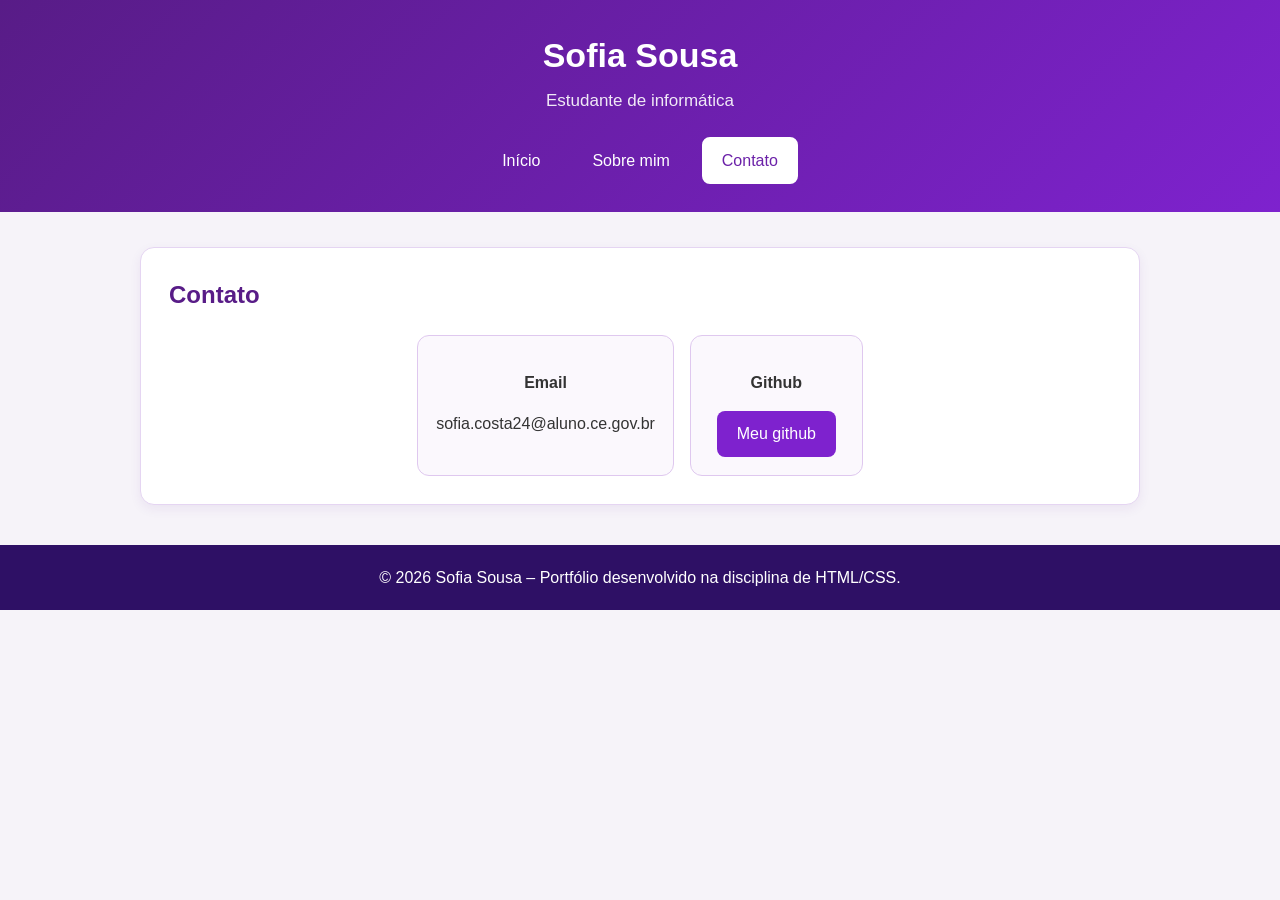
<file: contato.html>
<!DOCTYPE html>
<html lang="en">
<head>
    <meta charset="UTF-8">
    <meta name="viewport" content="width=device-width, initial-scale=1.0">
    <title>Contato - Sofia</title>
    <link rel="stylesheet" href="css/style.css">
</head>
<body>
     <header>
        <div class="cabecalho">
            <h1>Sofia Sousa</h1>
            <h2>Estudante de informática</h2>
        </div>
        
        <nav>
            <a href="index.html">Início</a>
            <a href="sobre.html">Sobre mim</a>
            <a href="contato.html" class="ativo" aria-current="page">Contato</a>
        </nav>
    </header>
    <main>

        <section>
            <h2>Contato</h2>
            <div class="lista-cards">
                <div class="card">
                    <p><strong>Email</strong></p>
                    <p>sofia.costa24@aluno.ce.gov.br</p>
                </div>
                <div class="card">
                    <p><strong>Github</strong></p>
                <a class="botao" href="https://github.com/Sofqwz"
                        target="_blank">Meu github</a>
                </div>
            </div>    
        </section>

    </main>

    <footer>
      <p>© 2026 Sofia Sousa – Portfólio desenvolvido na disciplina de HTML/CSS. </p>  
    </footer> 
</body>
</html>
</file>
<file: css/style.css>
body {
    margin: 0;
    font-family: Arial, sans-serif;
    background-color: #f6f3f9;
    color: #333;
    line-height: 1.6;
}

a {
    text-decoration: none;
    color: #6b21a8;
}

header {
    background: linear-gradient(135deg, #581c87, #7e22ce);
    color: white;
    padding: 28px 20px;
    text-align: center;
}

.cabecalho h1 {
    margin: 0;
    font-size: 34px;
}

.cabecalho h2 {
    margin: 5px 0 0;
    font-size: 17px;
    font-weight: normal;
    opacity: 0.9;
}

nav {
    display: flex;
    justify-content: center;
    gap: 12px;
    margin-top: 22px;
    flex-wrap: wrap;
}

nav a {
    color: white;
    padding: 9px 18px;
    border: 2px solid transparent;
    border-radius: 8px;
    transition: 0.2s;
}

nav a:hover,
nav a.ativo {
    background-color: white;
    color: #6b21a8;
    border-color: white;
}

main {
    max-width: 1000px;
    margin: 35px auto;
    padding: 0 20px;
}

section {
    background-color: white;
    padding: 28px;
    margin-bottom: 30px;
    border: 1px solid #e5d5f2;
    border-radius: 14px;
    box-shadow: 0 4px 12px rgba(88, 28, 135, 0.07);
}

section h2 {
    color: #581c87;
    margin-top: 0;
    margin-bottom: 20px;
}

.introducao {
    display: flex;
    align-items: center;
    justify-content: space-between;
    gap: 35px;
    flex-wrap: wrap;
}

.introducao > div {
    flex: 1;
    min-width: 280px;
}

.introducao h3 {
    color: #7e22ce;
    font-size: 30px;
    margin: 0 0 10px;
}

.introducao p {
    font-size: 17px;
}

.foto {
    margin: 0;
}

.foto img {
    width: 300px;
    height: 390px;
    object-fit: cover;
    border-radius: 14px;
    border: 5px solid #f0e4f8;
    box-shadow: 0 5px 15px rgba(0, 0, 0, 0.12);
}

.lista-cards {
    display: flex;
    justify-content: center;
    gap: 16px;
    flex-wrap: wrap;
}

.card {
    background-color: #fbf8fd;
    border: 1px solid #dfc8ef;
    border-radius: 12px;
    padding: 18px;
    min-width: 135px;
    text-align: center;
    transition: 0.2s;
}

.card:hover {
    transform: translateY(-3px);
    border-color: #b77ad9;
    box-shadow: 0 5px 12px rgba(88, 28, 135, 0.10);
}

.tecnologia {
    width: 145px;
    min-height: 145px;
    display: flex;
    flex-direction: column;
    justify-content: center;
    align-items: center;
    gap: 10px;
}

.tecnologia img {
    width: 55px;
    height: 55px;
    object-fit: contain;
}

.tecnologia strong {
    color: #4c1d69;
}

.botao {
    display: inline-block;
    background-color: #7e22ce;
    color: white;
    padding: 10px 20px;
    border-radius: 8px;
    transition: 0.2s;
}

.botao:hover {
    background-color: #581c87;
    transform: translateY(-2px);
}

.apresentacao {
    display: flex;
    align-items: center;
    gap: 28px;
    flex-wrap: wrap;
}

.apresentacao > div:first-child {
    width: 100%;
}

.foto-sofia {
    margin: 0;
}

.foto-sofia img {
    width: 400px;
    max-width: 100%;
    height: 290px;
    object-fit: cover;
    border-radius: 14px;
    border: 5px solid #f0e4f8;
    box-shadow: 0 5px 15px rgba(0, 0, 0, 0.10);
}

.texto-apresentacao {
    flex: 1;
    min-width: 280px;
}

.texto-apresentacao p {
    text-align: justify;
    margin-top: 0;
    margin-bottom: 18px;
}

.contato-card {
    flex: 1;
    min-width: 250px;
}

.contato-card p {
    margin: 7px 0;
}

footer {
    background-color: #2e1065;
    color: white;
    text-align: center;
    padding: 20px 15px;
    margin-top: 40px;
}

footer p {
    margin: 0;
}
</file>
